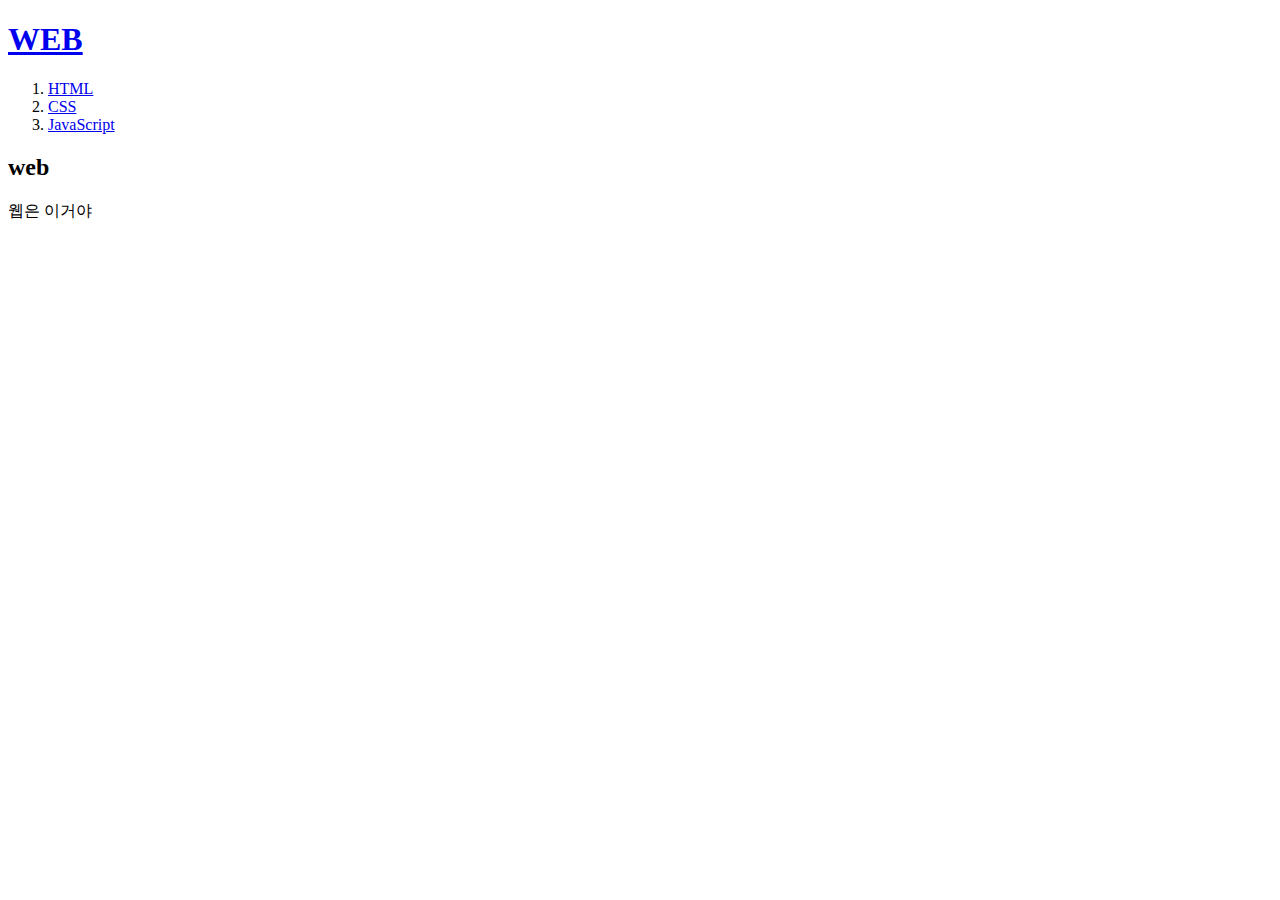
<file: index.html>
<!doctype html>
<html>
<head>
    <title>WEB1 - Welcome</title>
    <meta charset = "utf-8" 
</head>
<body>
    <h1><a href = "index.html">WEB</a></h1>
  <ol>
    <li><a href = "1.html">HTML</a></li>
    <li><a href = "2.html">CSS</a></li>
    <li><a href = "3.html">JavaScript</a></li>
  </ol>

  <h2>web</h2>
  
  웹은 이거야
</file>
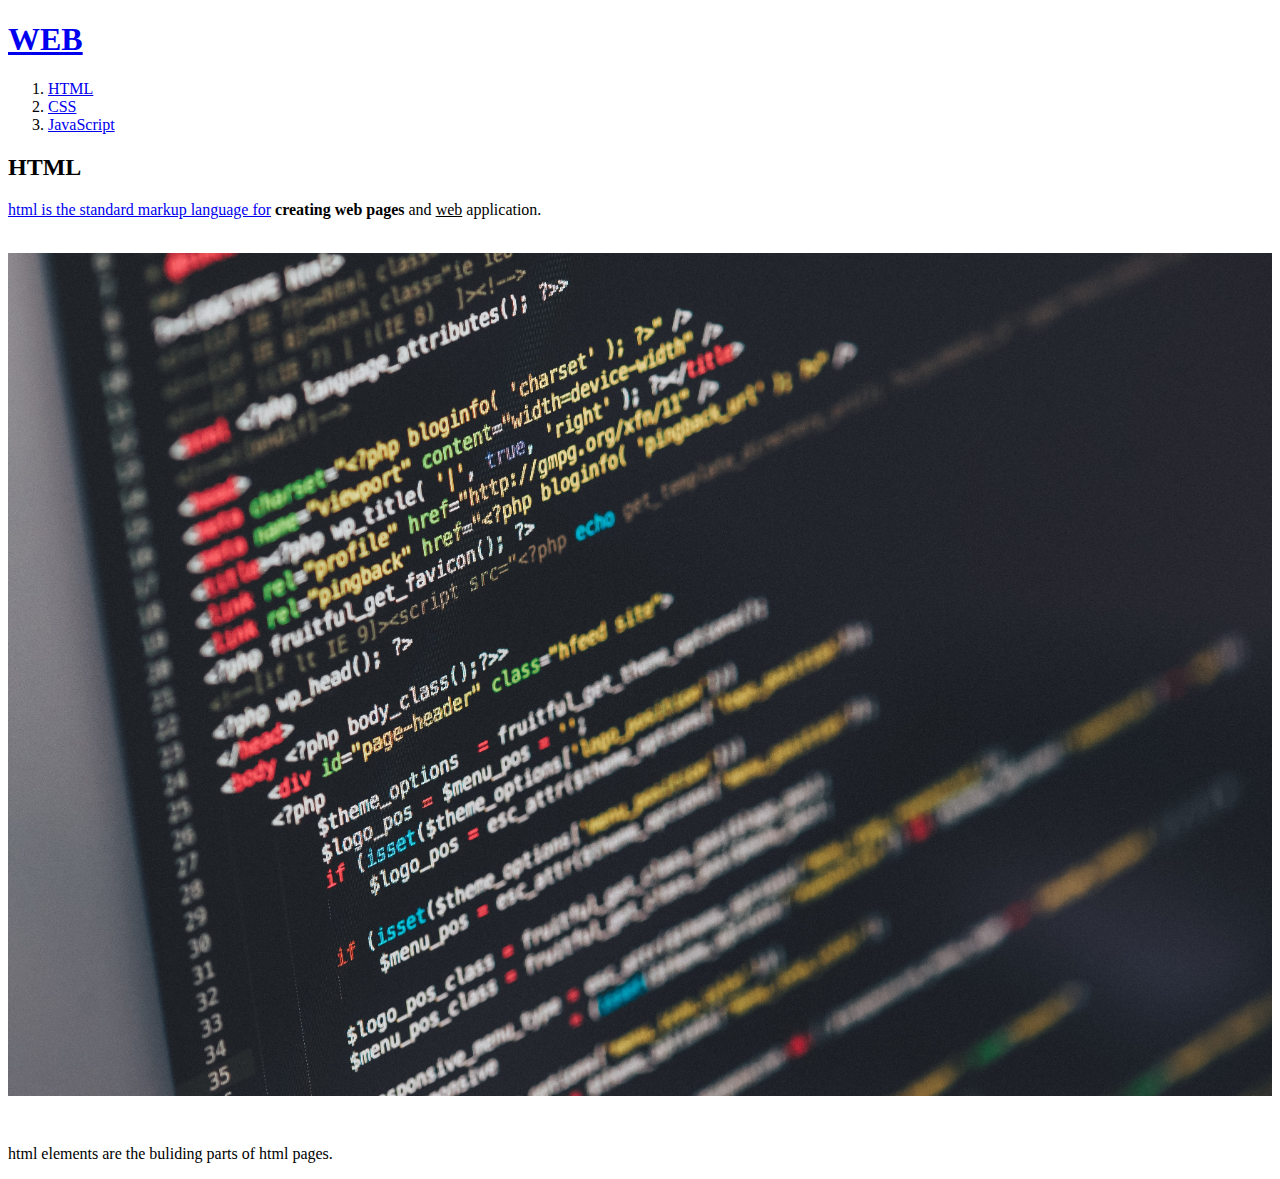
<file: 1.html>
<!doctype html>
<html>
<head>
    <title>WEB1 - html</title>
    <meta charset = "utf-8" 
</head>
<body>
    <h1><a href = "index.html">WEB</a></h1>
  <ol>
    <li><a href = "1.html">HTML</a></li>
    <li><a href = "2.html">CSS</a></li>
    <li><a href = "3.html">JavaScript</a></li>
  </ol>

  <h2>HTML</h2>
  <P><a href="https://ko.wikipedia.org/wiki/HTML" target= "_blank" title = "html5 specification">html is the standard markup language for</a> <strong>creating web pages</strong> and <u>web</u> application.</P>
  <br>
  <img src="code.jpg" width = 100%>
  <p><p style="margin-top:45px;"></p>html elements are the buliding parts of html pages.</p>
</file>
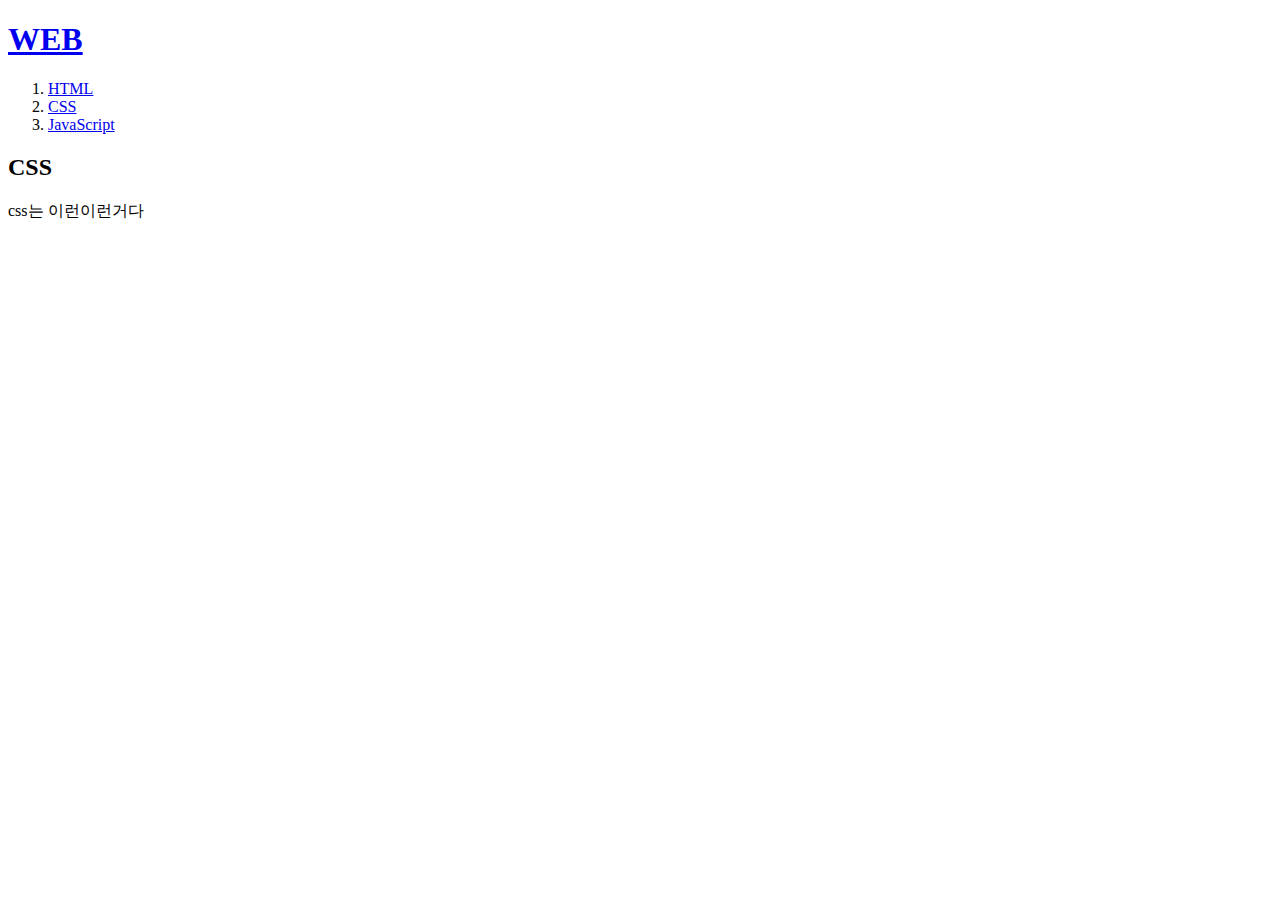
<file: 2.html>
<!doctype html>
<html>
<head>
    <title>WEB1 - css</title>
    <meta charset = "utf-8" 
</head>
<body>
    <h1><a href = "index.html">WEB</a></h1>
  <ol>
    <li><a href = "1.html">HTML</a></li>
    <li><a href = "2.html">CSS</a></li>
    <li><a href = "3.html">JavaScript</a></li>
  </ol>

  <h2>CSS</h2>
  <P>css는 이런이런거다</p><br>
</file>
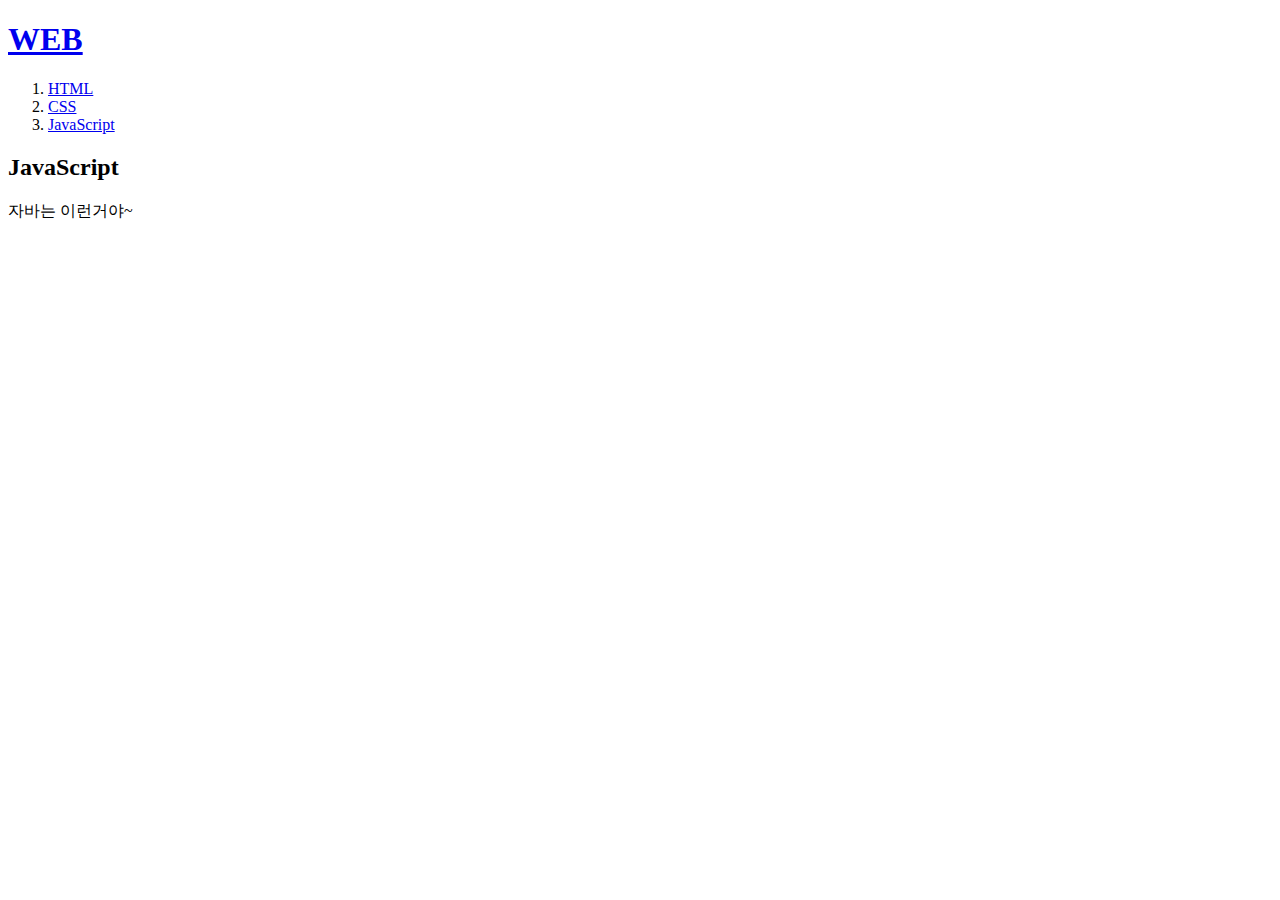
<file: 3.html>
<!doctype html>
<html>
<head>
    <title>WEB1 - JavaScript</title>
    <meta charset = "utf-8" 
</head>
<body>
    <h1><a href = "index.html">WEB</a></h1>
  <ol>
    <li><a href = "1.html">HTML</a></li>
    <li><a href = "2.html">CSS</a></li>
    <li><a href = "3.html">JavaScript</a></li>
  </ol>

  <h2>JavaScript</h2>
  <P>자바는 이런거야~</P>
</file>
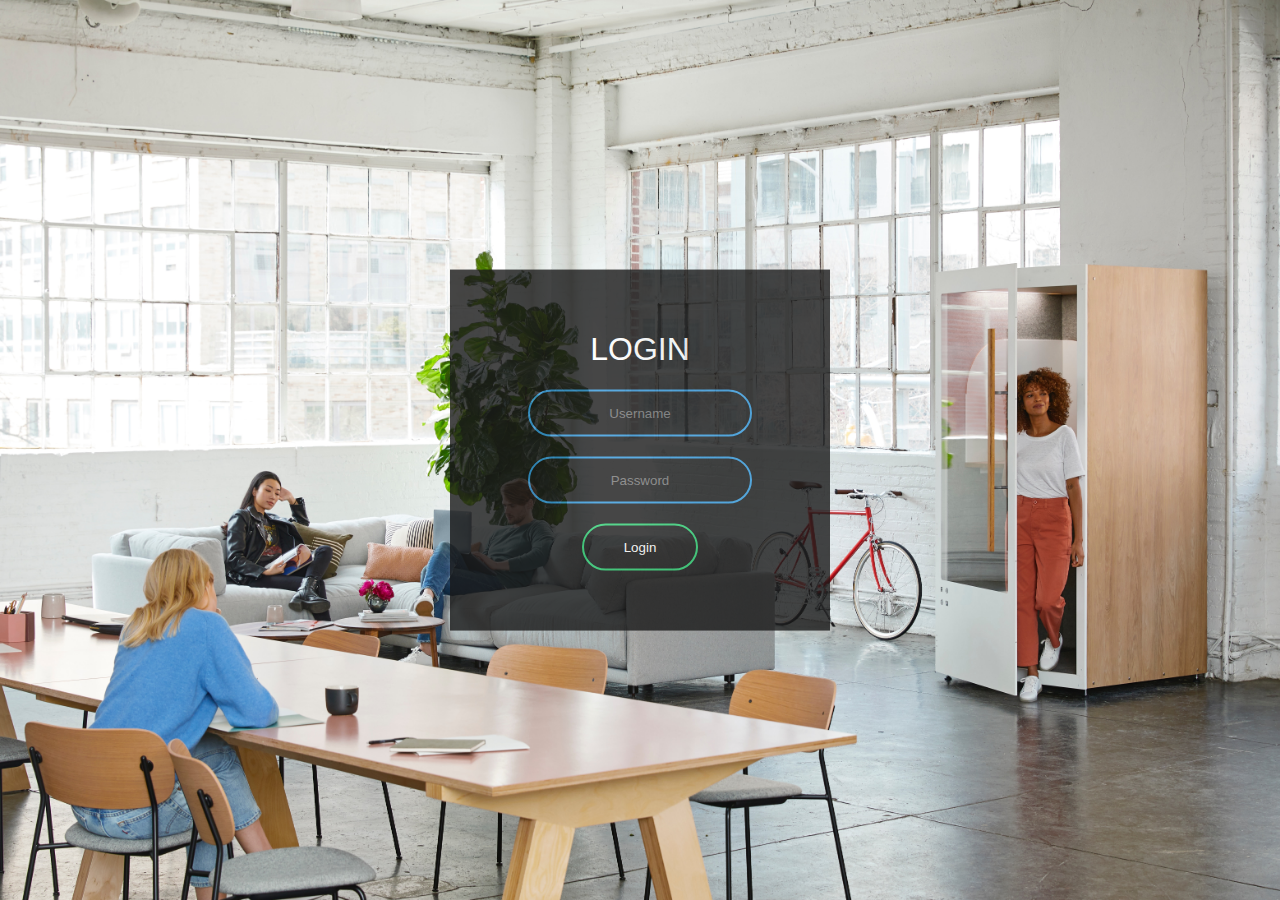
<file: login_form.html>
<!DOCTYPE html>
<html lang="ko" dir="ltr">
 <head>
   
     <meta charset="utf-8">
     <title>Evaluation System</title>
      <style>
     body, html {
     margin: 0;
     padding: 0;
     height: 100%;
         }
     .bgimg {
     border: 0;
     padding: 0;
     background-image: url(https://hyojunkim0213.github.io/web/room.jpg);
         min-height: 100%;
         background-position: center;
         background-size: cover;
          }
     </style>
     <link rel="stylesheet" href="login_css.css">
     
 </head>
  <body>
   <div class="bgimg"></div>
   
  <form class="box" action="index.html" method="post">
     
      <h1>Login</h1>
      <input type="text" name= "" placeholder="Username">
      <input type="password" name="" placeholder="Password">
      <input type="submit" name="" value = "Login">
  </form>
</body>
  </html>
</file>
<file: login_css.css>
img.bg {
    min-height: 100%;
    min-width: 1024px;
    width: 100%;
    height: auto;
    position: fixed;
    top:0;
    left:0;
}
@media screen and (max-width: 1024px) {
    img.bg {
        left: 50%;
        margin-left: -512px;
        
    }
}
body {
    margin: 0;
    padding: 0;
    font-family: sans-serif;
}
.box{
    background: #000;filter:alpha(opacity=80); opacity:0.8; -moz-opacity:0.8;
    width: 300px;
    padding: 40px;
    position: absolute;
    top:50%;
    left: 50%;
    transform: translate(-50%, -50%);
    background: #191919;
    text-align: center;
}
.box h1{
    color: white;
    text-transform: uppercase;
    font-weight: 500;
}
.box input[type="text"], .box input[type = "password"] {
    border: 0;
    background: none;
    display: block;
    margin: 20px auto;
    text-align: center;
    border:  2px solid #3498db;
    padding: 14px 10px;
    width: 200px;
    outline: none;
    color: white;
    border-radius: 24px;
    transition: 0.25s;
}
.box input[type="text"]:focus, .box input[type = "password"]:focus{
    width: 280px;
    border-color: #2ecc71;
}
.box input[type="submit"] {
    border: 0;
    background: none;
    display: block;
    margin: 20px auto;
    text-align: center;
    border: 2px solid #2ecc71;
    padding: 14px 40px;
    outline: none;
    color: white;
    border-radius: 24px;
    transition: 0.25s;
    cursor: pointer;
}
.box input[type="submit"]:hover{
    background: #2ecc71;
}
</file>
